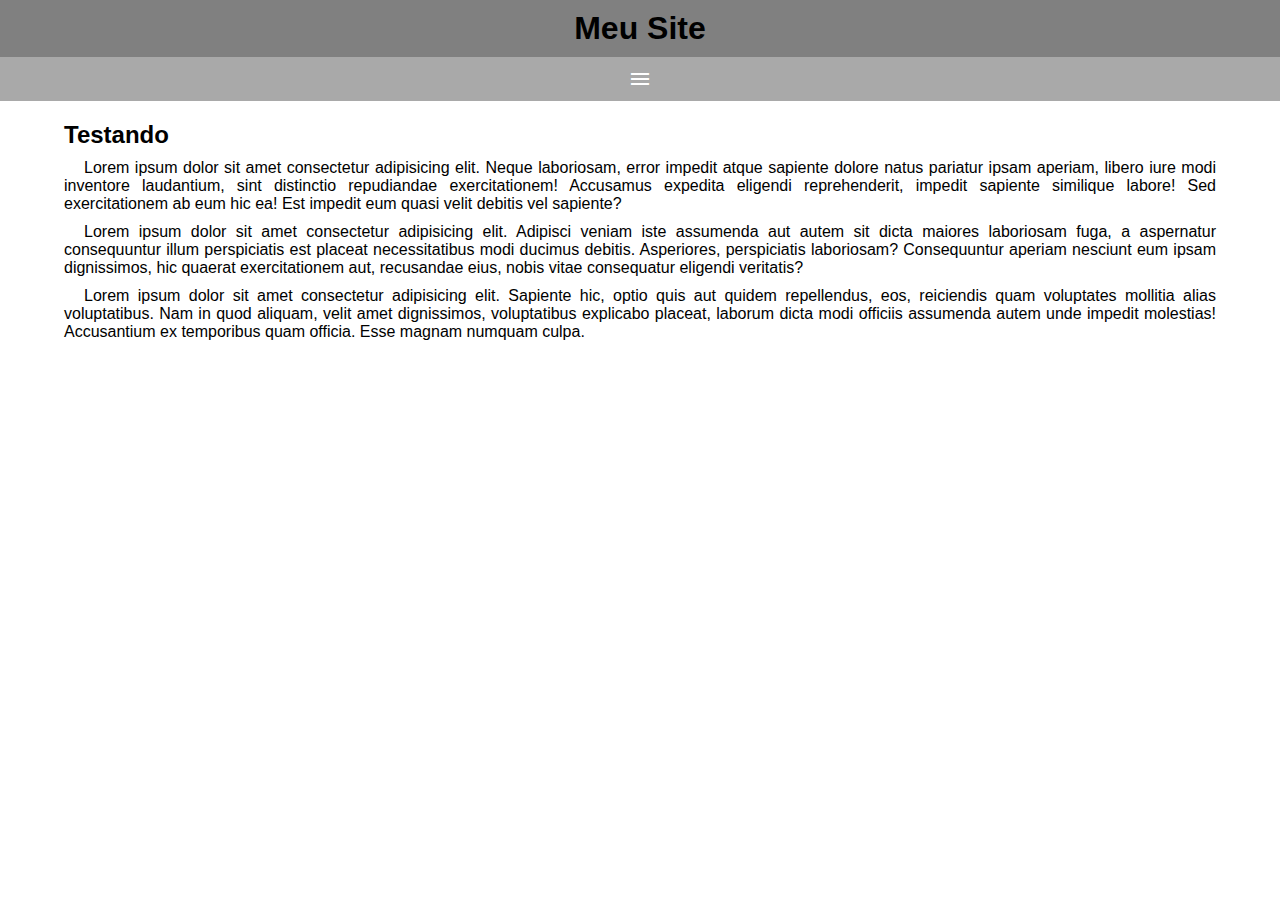
<file: Website Comum/index.html>
<!DOCTYPE html>
<html lang="pt-BR">
<head>
    <meta charset="UTF-8">
    <meta http-equiv="X-UA-Compatible" content="IE=edge">
    <meta name="viewport" content="width=device-width, initial-scale=1.0">
    <title>Home</title>
    <link href="https://fonts.googleapis.com/icon?family=Material+Icons" rel="stylesheet">
    <script src="script.js"></script>
    <link rel="stylesheet" href="style.css">
</head>
<body>
    <header>
        <h1>Meu Site</h1>
        <i class="material-icons" id="burguer" onclick="clickMenu()">menu</i>
        <menu id="itens">
            <ul>
                <li><a href="">Cadastro</a></li>
                <li><a href="">Login</a></li>
                <li><a href="">Sobre</a></li>
                <li><a href="">Sair</a></li>
            </ul>
        </menu>
    </header>
    <main>
        <article>
            <h2>Testando</h2>
            <p>Lorem ipsum dolor sit amet consectetur adipisicing elit. Neque laboriosam, error impedit atque sapiente dolore natus pariatur ipsam aperiam, libero iure modi inventore laudantium, sint distinctio repudiandae exercitationem! Accusamus expedita eligendi reprehenderit, impedit sapiente similique labore! Sed exercitationem ab eum hic ea! Est impedit eum quasi velit debitis vel sapiente?</p>
            <p>Lorem ipsum dolor sit amet consectetur adipisicing elit. Adipisci veniam iste assumenda aut autem sit dicta maiores laboriosam fuga, a aspernatur consequuntur illum perspiciatis est placeat necessitatibus modi ducimus debitis. Asperiores, perspiciatis laboriosam? Consequuntur aperiam nesciunt eum ipsam dignissimos, hic quaerat exercitationem aut, recusandae eius, nobis vitae consequatur eligendi veritatis?</p>
            <p>Lorem ipsum dolor sit amet consectetur adipisicing elit. Sapiente hic, optio quis aut quidem repellendus, eos, reiciendis quam voluptates mollitia alias voluptatibus. Nam in quod aliquam, velit amet dignissimos, voluptatibus explicabo placeat, laborum dicta modi officiis assumenda autem unde impedit molestias! Accusantium ex temporibus quam officia. Esse magnam numquam culpa.</p>
        </article>
    </main>
    
</body>
</html>
</file>
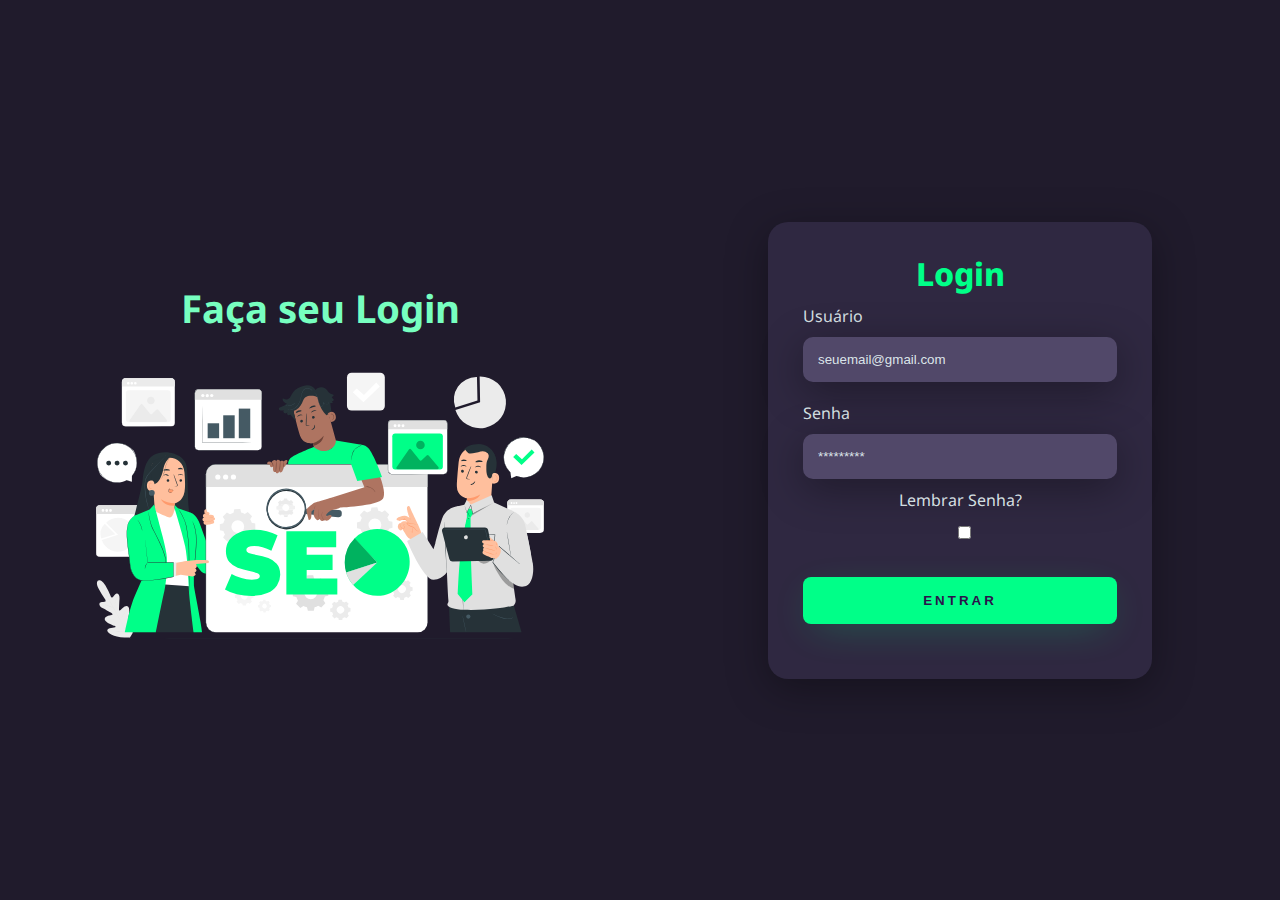
<file: elementos de website/tela de login.html>
<!DOCTYPE html>
<html lang="pt-BR">
<head>
    <meta charset="UTF-8">
    <meta http-equiv="X-UA-Compatible" content="IE=edge">
    <meta name="viewport" content="width=device-width, initial-scale=1.0">
    <title>Login</title>
    <link rel="stylesheet" href="style.css">
</head>
<body>
    <div class="main-login">
        <div class="left-login">
            <h1>Faça seu Login</h1>
            <a href="https://storyset.com/work">
                <img src="ilustracao.svg" class="left-login-image" alt="Animação">
            </a>
        </div>
        <div class="right-login">
            <div class="card-login">
                <h1>Login</h1>
                <div class="textfield">
                    <label for="usuario">Usuário</label>
                    <input type="text" name="usuario" placeholder="seuemail@gmail.com">
                </div>
                <div class="textfield">
                    <label for="senha">Senha</label>
                    <input type="password" name="senha" placeholder="*********">
                </div>
                <div class="lembreteSenha">
                    <label for="lembrete">Lembrar Senha?</label>
                    <input type="checkbox" name="lembrete" class="checkmark">
                </div>
                <button class="btn-login">Entrar</button>
            </div>   
        </div>
    </div>
</body>
</html>
</file>
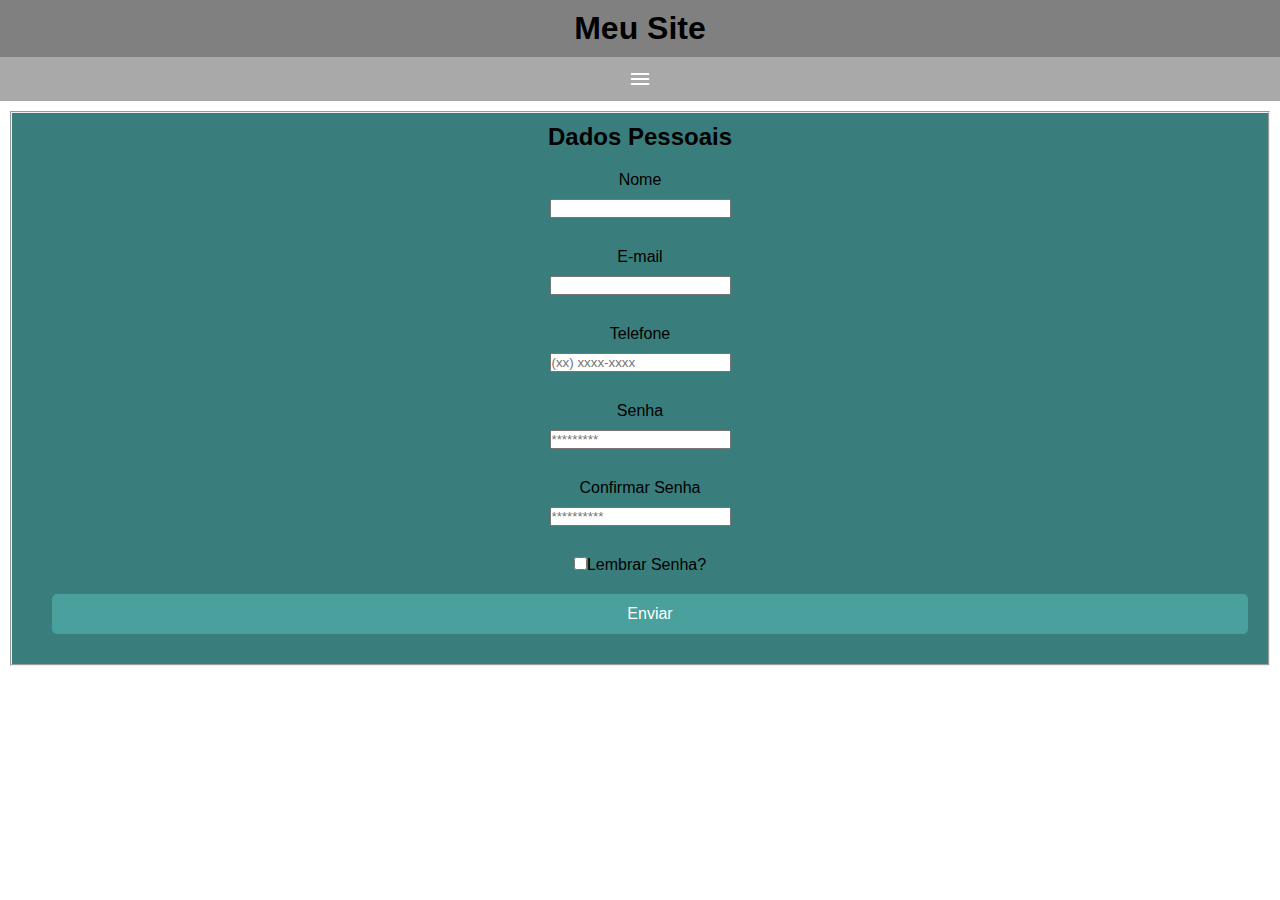
<file: Website Comum/form.html>
<!DOCTYPE html>
<html lang="pt-BR">
<head>
    <meta charset="UTF-8">
    <meta http-equiv="X-UA-Compatible" content="IE=edge">
    <meta name="viewport" content="width=device-width, initial-scale=1.0">
    <title>Form</title>
    <link href="https://fonts.googleapis.com/icon?family=Material+Icons" rel="stylesheet">
    <script src="script.js"></script>
    <link rel="stylesheet" href="style.css">
</head>
<body>
    <header>
        <h1>Meu Site</h1>
        <i class="material-icons" id="burguer" onclick="clickMenu()">menu</i>
        <menu id="itens">
            <ul>
                <li><a href="">Cadastro</a></li>
                <li><a href="">Login</a></li>
                <li><a href="">Sobre</a></li>
                <li><a href="">Sair</a></li>
            </ul>
        </menu>
    </header>
    <form action="cadastro.php" method="get" autocomplete="on">
        <fieldset>
            <h2>Dados Pessoais</h2>
            <p>
                <label for="inome">Nome</label><br>
                <input type="text" name="nome" id="inome" minlength="5" maxlength="20" required>
            </p>
            <p>
                <label for="iemail">E-mail</label><br>
                <input type="email" name="email" id="iemail" autocomplete="email" required>
            </p>
            <p>
                <label for="itel">Telefone</label><br>
                <input type="tel" name="tel" id="itel" autocomplete="tel" pattern="^\(\d{2}\)\d{4,5}-\d{4}$" required placeholder="(xx) xxxx-xxxx">
            </p>
            <p>
                <label for="isen">Senha</label><br>
                <input type="password" name="sen" id="isen" required placeholder="*********" minlength="6">
            </p>
            <p>
                <label for="csen">Confirmar Senha</label><br>
                <input type="password" name="csen" id="csen" required placeholder="**********" minlength="6">
            </p>
            <input type="checkbox" name="lembrete" id="lembrete">Lembrar Senha?
            <p>
                <input type="submit" value="Enviar" class="botaoForm">
            </p>
        </fieldset>
    </form>
</body>
</html>
</file>
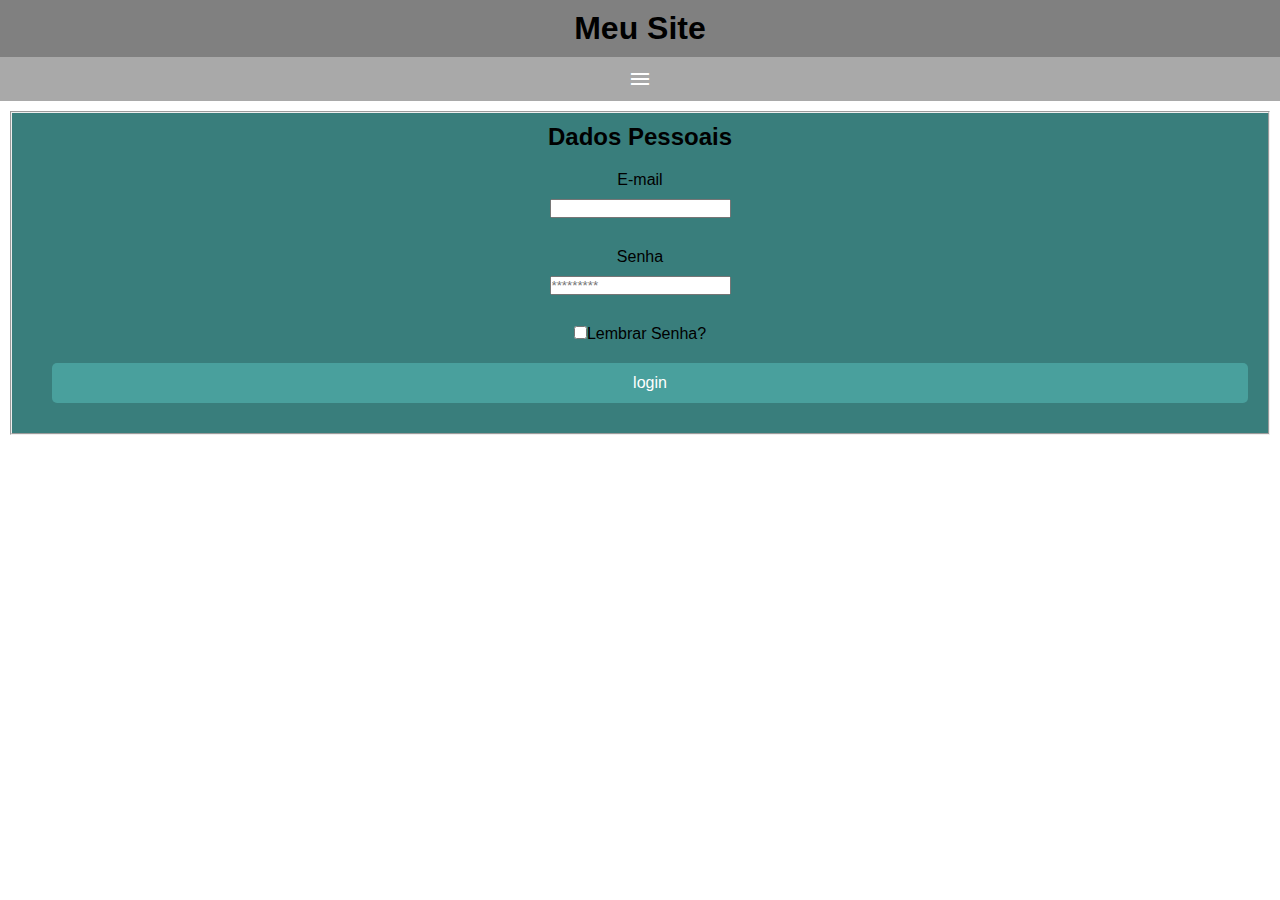
<file: Website Comum/login.html>
<!DOCTYPE html>
<html lang="pt-BR">
<head>
    <meta charset="UTF-8">
    <meta http-equiv="X-UA-Compatible" content="IE=edge">
    <meta name="viewport" content="width=device-width, initial-scale=1.0">
    <title>Form</title>
    <link href="https://fonts.googleapis.com/icon?family=Material+Icons" rel="stylesheet">
    <script src="script.js"></script>
    <link rel="stylesheet" href="style.css">
</head>
<body>
    <header>
        <h1>Meu Site</h1>
        <i class="material-icons" id="burguer" onclick="clickMenu()">menu</i>
        <menu id="itens">
            <ul>
                <li><a href="">Cadastro</a></li>
                <li><a href="">Login</a></li>
                <li><a href="">Sobre</a></li>
                <li><a href="">Sair</a></li>
            </ul>
        </menu>
    </header>
    <form action="cadastro.php" method="get" autocomplete="on">
        <fieldset>
            <h2>Dados Pessoais</h2>
            <p>
                <label for="lemail">E-mail</label><br>
                <input type="email" name="lemail" id="lemail" autocomplete="email" required>
            </p>
            <p>
                <label for="lsen">Senha</label><br>
                <input type="password" name="lsen" id="lsen" required placeholder="*********" minlength="6">
            </p>
            <input type="checkbox" name="lembrete" id="lembrete">Lembrar Senha?
            <p>
                <input type="submit" value="login" class="botaoForm" onclick="login()">
            </p>
        </fieldset>
    </form>
</body>
</html>
</file>
<file: Website Comum/style.css>
@charset "UTF-8";
*{
    font-family: Arial, Helvetica, sans-serif;
    margin: 0px;
    padding: 0px;
}
html, body{
    background-color: rgb(255, 255, 255);
}
header {
    background-color: grey;
}
header > h1{
    padding: 10px;
    text-align: center;
}
i#burguer {
    background-color: darkgray;
    color: white;
    display: block;
    text-align: center;
    padding: 10px;
    /* Animação ao passar o mouse
    transition: all 0.3s;*/
}
i#burguer:hover {
    background-color: #397e7c;
    cursor: pointer;
    /* Animação ao passar o mouse
    transform: translateY(+10px);*/
}
menu{
    display: none;
}
menu > ul{
    list-style-type: none;
}
menu > ul > li > a {
    display: block;
    padding: 10px;
    text-decoration: none;
    background-color: lightgrey;
    color: white;
    text-align: center;
    border-top: 2px solid grey;
}
menu > ul > li > a:hover {
    background-color: #397e7c;
}
main{
    width: 90vw;
    background-color: white;
    margin: auto;
    padding: 10px;
    border-radius: 10px;
    margin-top: 10px;
}
article > h2 {
    padding-bottom: 10px;
}
article > p {
    text-align: justify;
    margin-bottom: 10px;
    text-indent: 20px;
}

.botaoForm {
    display: block;
    font-size: 1em;
    width: 100%;
    height: 40px;
    background-color: #49a09d;
    color: white;
    border: none;
    border-radius: 5px;
}
.botaoForm:hover {
    background-color: white;
    color: #49a09d;
}
form > fieldset {
    background-color: #397e7c;
    margin: 10px;
    padding: 10px;
    text-align: center;
}
form > h2{
    text-align: center;
    color: white;
}
form > fieldset > p{
    margin: 20px;
}
form > fieldset > p > input {
    margin: 10px;
}
</file>
<file: elementos de website/style.css>
@import url('https://fonts.googleapis.com/css2?family=Noto+Sans:wght@400;700&display=swap');
body {
    margin: 0;
    font-family: 'Noto Sans', sans-serif;
}
body * {
    box-sizing: border-box;
}
.main-login{
    width: 100vw;
    height: 100vh;
    background: #201b2c;
    display: flex;
    justify-content: center;
    align-items: center;
}
.left-login{
    width: 50vw;
    height: 100vh;
    display: flex;
    justify-content: center;
    align-items: center;
    flex-direction: column;
}
.left-login > h1{
    color: #77ffc0;
    font-size: 3vw;
}
.left-login-image{
    width: 35vw;
}
.right-login{
    width: 50vw;
    height: 100vh;
    display: flex;
    justify-content: center;
    align-items: center;
}
.card-login{
    width: 60%;
    display: flex;
    justify-content: center;
    align-items: center;
    flex-direction: column;
    padding: 30px 35px;
    background: #2f2841;
    border-radius: 20px;
    box-shadow: 0px 10px 40px #00000056;
}
.card-login > h1{
    color: #00ff88;
    font-weight: 800;
    margin: 0;
}
.textfield{
    width: 100%;
    display: flex;
    flex-direction: column;
    align-items: flex-start;
    justify-content: center;
    margin: 10px 0px;
}
.textfield > input{
    width: 100%;
    border: none;
    border-radius: 10px;
    padding: 15px;
    background: #514869;
    color: #f0ffffde;
    box-shadow: 0px 10px 40px #00000056;
    outline: none;
    box-sizing: border-box;
}
.textfield > label{
    color: #f0ffffde;
    margin-bottom: 10px;
}
.textfield > input::placeholder {
    color: #f0ffffde;
}
.btn-login {
    width: 100%;
    padding: 16px 0px;
    margin: 25px;
    border: none;
    border-radius: 8px;
    outline: none;
    text-transform: uppercase;
    font-weight: 800;
    letter-spacing: 3px;
    color: #2b134b;
    background: #00ff88;
    cursor: pointer;
    box-shadow: 0px 10px 40px -12px #00ff8052;
}
.lembreteSenha{
    color: #f0ffffde;
    margin-bottom: 10px;
}
.checkmark{
    display: flex;
    flex-direction: column;
    text-align: center;
    width: 100%;
    margin-top: 15px;
}
@media only screen and (max-width: 950px){
    .card-login{
        width: 85%;
    }
}
@media only screen and (max-width: 600px){
    .main-login{
        flex-direction: column;
    }
    .left-login > h1{
        display: none;
    }

    .left-login{
        width: 100%;
        height: auto;
    }
    .right-login{
        width: 100%;
        height: auto;
    }
    .left-login-image{
        width: 50vw;
    }
    .card-login{
        width: 90%;
    }
}
</file>
